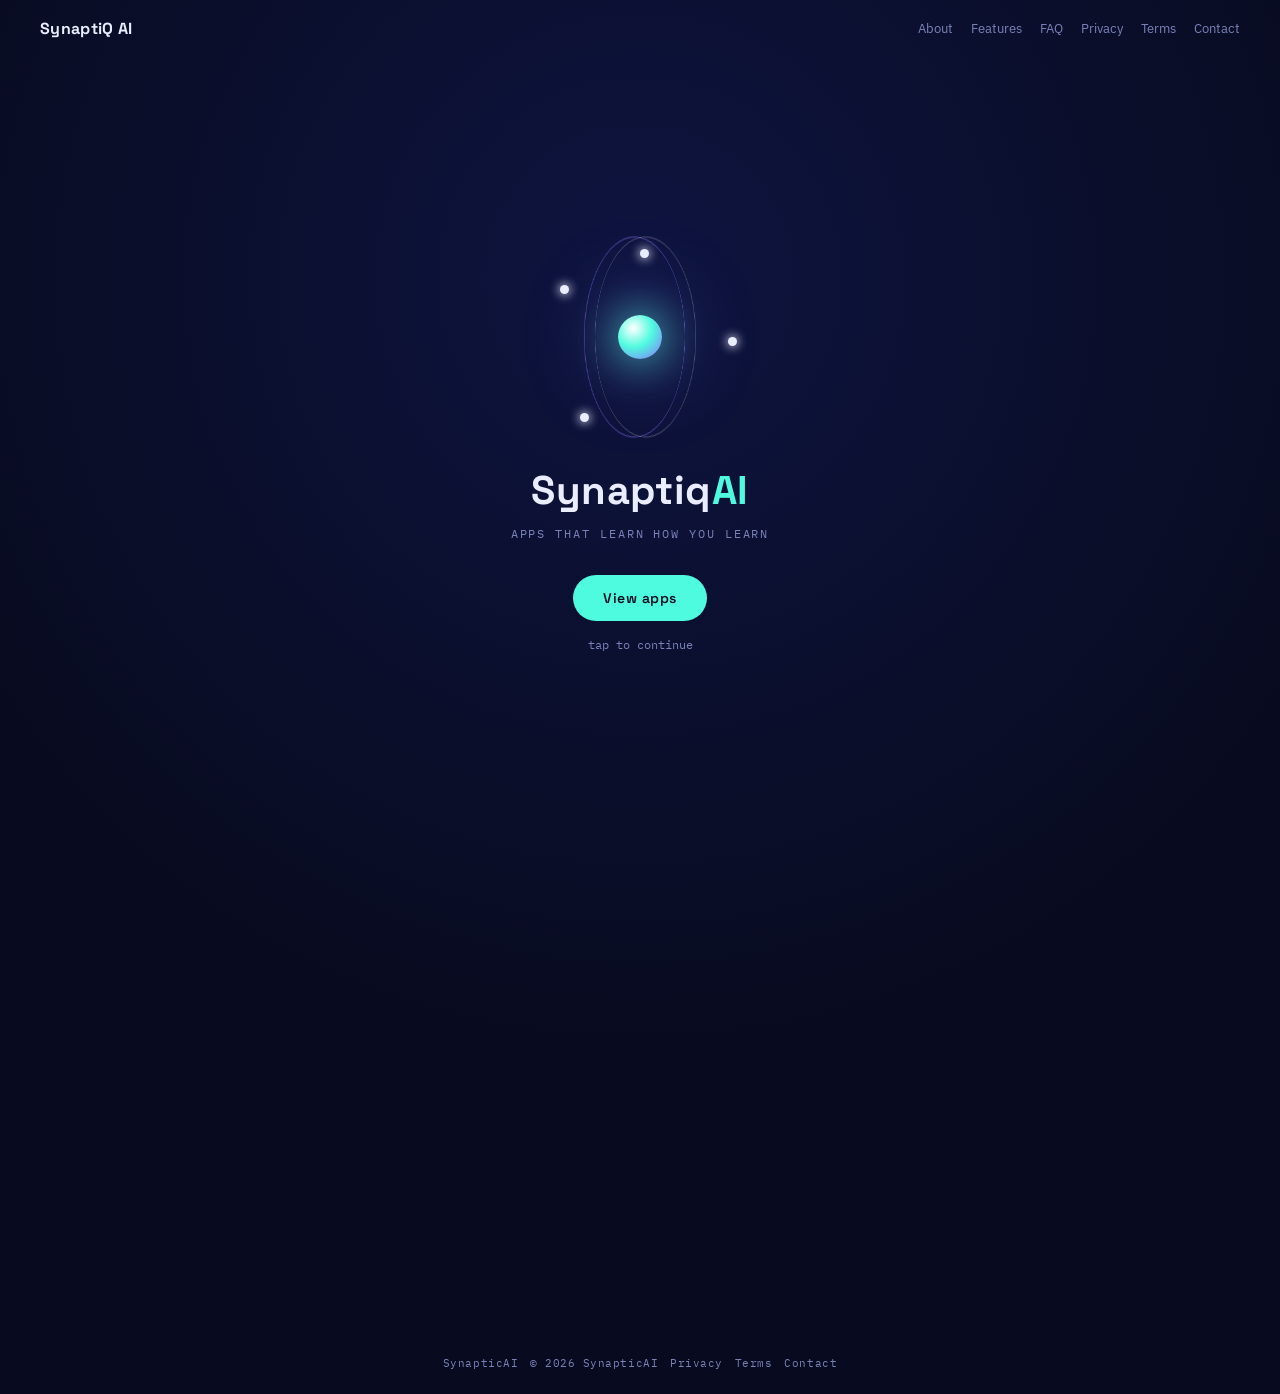
<file: index.html>
<!DOCTYPE html>
<html lang="en">
<head>
  <meta charset="UTF-8">
  <meta name="viewport" content="width=device-width, initial-scale=1.0, maximum-scale=1.0">
  <title>SynaptiQ AI</title>
  <link rel="preconnect" href="https://fonts.googleapis.com">
  <link rel="preconnect" href="https://fonts.gstatic.com" crossorigin>
  <link href="https://fonts.googleapis.com/css2?family=Space+Grotesk:wght@400;500;600;700&family=IBM+Plex+Sans:wght@400;500;600&family=IBM+Plex+Mono:wght@400;500&display=swap" rel="stylesheet">
  <link rel="stylesheet" href="css/style.css">
</head>
<body>
  <div class="field"></div>
  <header class="site-header">
    <div class="header-inner">
      <a class="brand-link" href="index.html">SynaptiQ AI</a>
      <button class="nav-toggle" id="navToggle" aria-label="Toggle navigation">Menu</button>
      <nav class="site-nav" aria-label="Primary navigation">
        <a href="pages/about.html">About</a>
        <a href="pages/features.html">Features</a>
        <a href="pages/faq.html">FAQ</a>
        <a href="pages/privacy.html">Privacy</a>
        <a href="pages/terms.html">Terms</a>
        <a href="pages/contact.html">Contact</a>
      </nav>
    </div>
  </header>
  <main>
    <section id="intro">
      <div class="orb-wrap">
        <div class="orb">
          <div class="ring"></div>
          <div class="ring"></div>
          <div class="ring"></div>
          <div class="core"></div>
          <div class="node n1"></div>
          <div class="node n2"></div>
          <div class="node n3"></div>
          <div class="node n4"></div>
        </div>
      </div>
      <h1 class="wordmark">Synaptiq<span>AI</span></h1>
      <p class="tagline">apps that learn how you learn</p>
      <button class="enter-btn" id="enterBtn">View apps</button>
      <p class="hint">tap to continue</p>
    </section>
    <section id="shelf">
      <div class="topbar">
        <div class="badge"></div>
        <div class="brand">Synaptiq<span>AI</span></div>
        <div class="sub">PGC Stars of Tomorrow</div>
      </div>
      <p class="shelf-title">Apps</p>
      <div class="app-card">
        <div class="app-icon">3D</div>
        <div class="app-meta">
          <h3>SynaptiQ AI</h3>
          <p>Biology, explained in 3D — interactive models turn textbook diagrams into explanations students can rotate, explore and understand.</p>
          <span class="filesize">v1.2 · Android · ~115 MB</span>
        </div>
        <a class="install-btn" id="installBtn" href="https://github.com/shahidareeb496-ctrl/synaptiq-ai/releases/latest/download/app-release.apk" download>Install</a>
      </div>
      <div class="note">
        <strong>For judges:</strong> tap Install to download the app file, then open it from your Downloads to install. If your phone blocks it, allow installs from this browser once in Settings — this only needs to be approved the first time.
      </div>
    </section>
  </main>
  <footer class="site-footer">
    <span>SynapticAI</span>
    <span>© 2026 SynapticAI</span>
    <a href="pages/privacy.html">Privacy</a>
    <a href="pages/terms.html">Terms</a>
    <a href="pages/contact.html">Contact</a>
  </footer>
  <script src="js/script.js"></script>
</body>
</html>
</file>
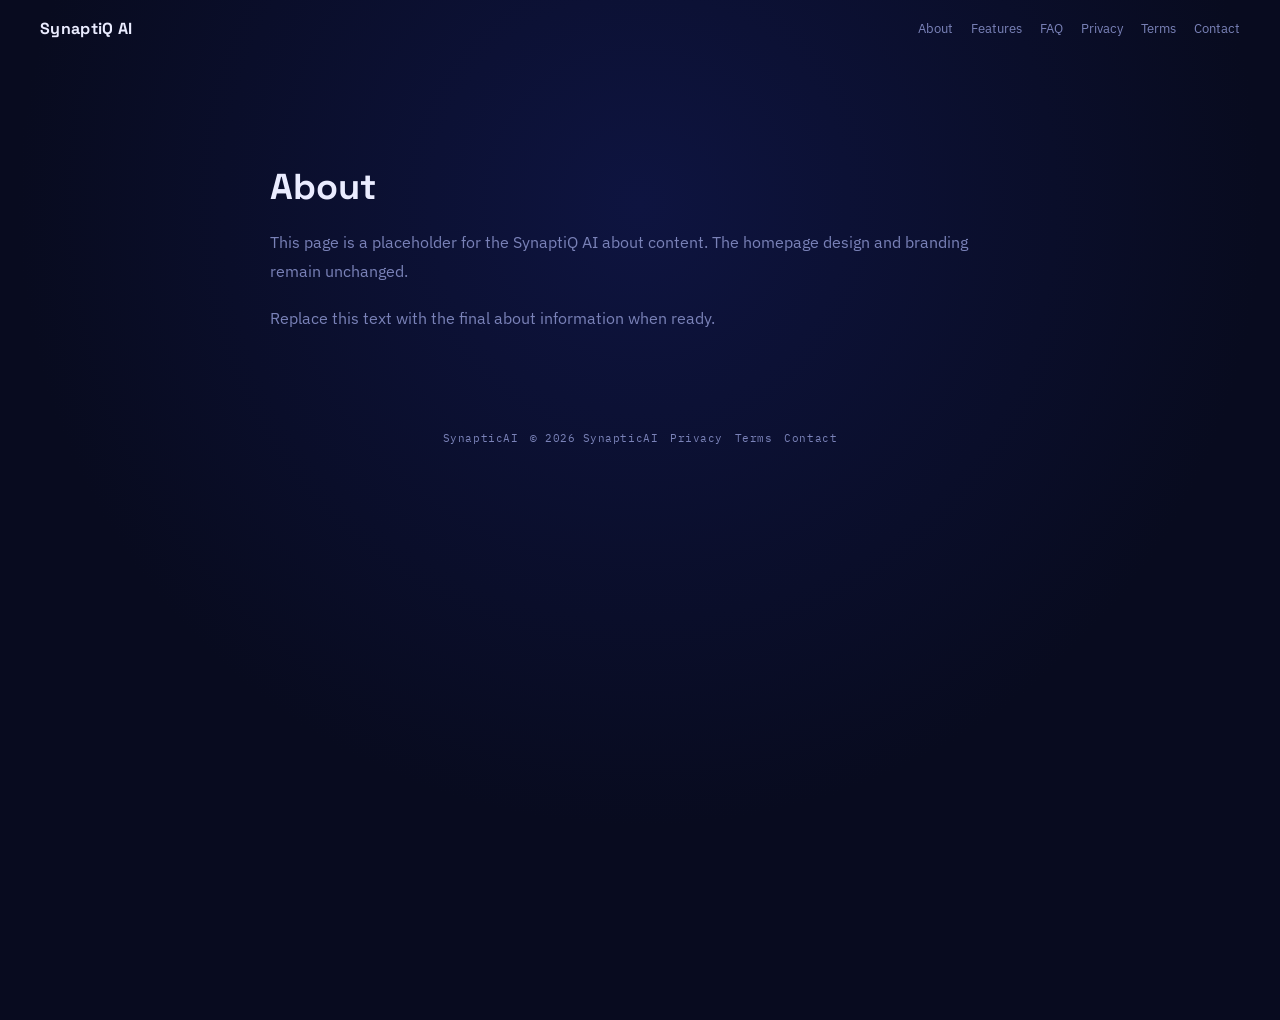
<file: pages/about.html>
<!DOCTYPE html>
<html lang='en'>
<head>
  <meta charset='UTF-8'>
  <meta name='viewport' content='width=device-width, initial-scale=1.0, maximum-scale=1.0'>
  <title>About — SynaptiQ AI</title>
  <link rel='preconnect' href='https://fonts.googleapis.com'>
  <link rel='preconnect' href='https://fonts.gstatic.com' crossorigin>
  <link href='https://fonts.googleapis.com/css2?family=Space+Grotesk:wght@400;500;600;700&family=IBM+Plex+Sans:wght@400;500;600&family=IBM+Plex+Mono:wght@400;500&display=swap' rel='stylesheet'>
  <link rel='stylesheet' href='../css/style.css'>
</head>
<body>
  <div class='field'></div>
  <header class='site-header'>
    <div class='header-inner'>
      <a class='brand-link' href='../index.html'>SynaptiQ AI</a>
      <button class='nav-toggle' id='navToggle' aria-label='Toggle navigation'>Menu</button>
      <nav class='site-nav' aria-label='Primary navigation'>
        <a href='about.html'>About</a>
        <a href='features.html'>Features</a>
        <a href='faq.html'>FAQ</a>
        <a href='privacy.html'>Privacy</a>
        <a href='terms.html'>Terms</a>
        <a href='contact.html'>Contact</a>
      </nav>
    </div>
  </header>

  <main class='page-shell'>
    <h1>About</h1>
    <p>This page is a placeholder for the SynaptiQ AI about content. The homepage design and branding remain unchanged.</p>
    <p>Replace this text with the final about information when ready.</p>
  </main>

  <footer class='site-footer'>
    <span>SynapticAI</span>
    <span>© 2026 SynapticAI</span>
    <a href='privacy.html'>Privacy</a>
    <a href='terms.html'>Terms</a>
    <a href='contact.html'>Contact</a>
  </footer>

  <script src='../js/script.js'></script>
</body>
</html>
</file>
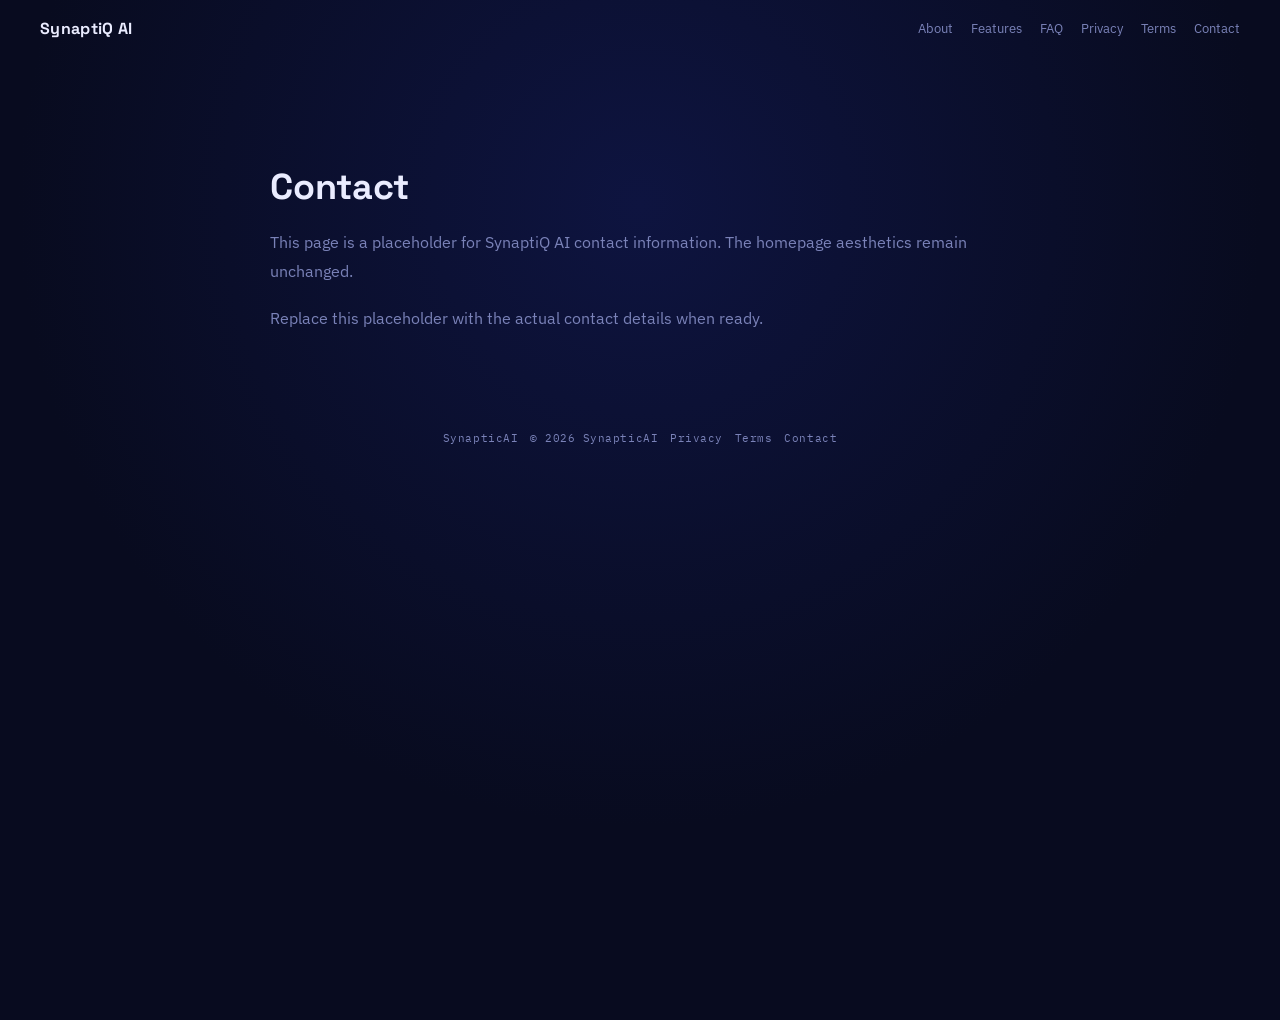
<file: pages/contact.html>
<!DOCTYPE html>
<html lang='en'>
<head>
  <meta charset='UTF-8'>
  <meta name='viewport' content='width=device-width, initial-scale=1.0, maximum-scale=1.0'>
  <title>Contact — SynaptiQ AI</title>
  <link rel='preconnect' href='https://fonts.googleapis.com'>
  <link rel='preconnect' href='https://fonts.gstatic.com' crossorigin>
  <link href='https://fonts.googleapis.com/css2?family=Space+Grotesk:wght@400;500;600;700&family=IBM+Plex+Sans:wght@400;500;600&family=IBM+Plex+Mono:wght@400;500&display=swap' rel='stylesheet'>
  <link rel='stylesheet' href='../css/style.css'>
</head>
<body>
  <div class='field'></div>
  <header class='site-header'>
    <div class='header-inner'>
      <a class='brand-link' href='../index.html'>SynaptiQ AI</a>
      <button class='nav-toggle' id='navToggle' aria-label='Toggle navigation'>Menu</button>
      <nav class='site-nav' aria-label='Primary navigation'>
        <a href='about.html'>About</a>
        <a href='features.html'>Features</a>
        <a href='faq.html'>FAQ</a>
        <a href='privacy.html'>Privacy</a>
        <a href='terms.html'>Terms</a>
        <a href='contact.html'>Contact</a>
      </nav>
    </div>
  </header>

  <main class='page-shell'>
    <h1>Contact</h1>
    <p>This page is a placeholder for SynaptiQ AI contact information. The homepage aesthetics remain unchanged.</p>
    <p>Replace this placeholder with the actual contact details when ready.</p>
  </main>

  <footer class='site-footer'>
    <span>SynapticAI</span>
    <span>© 2026 SynapticAI</span>
    <a href='privacy.html'>Privacy</a>
    <a href='terms.html'>Terms</a>
    <a href='contact.html'>Contact</a>
  </footer>

  <script src='../js/script.js'></script>
</body>
</html>
</file>
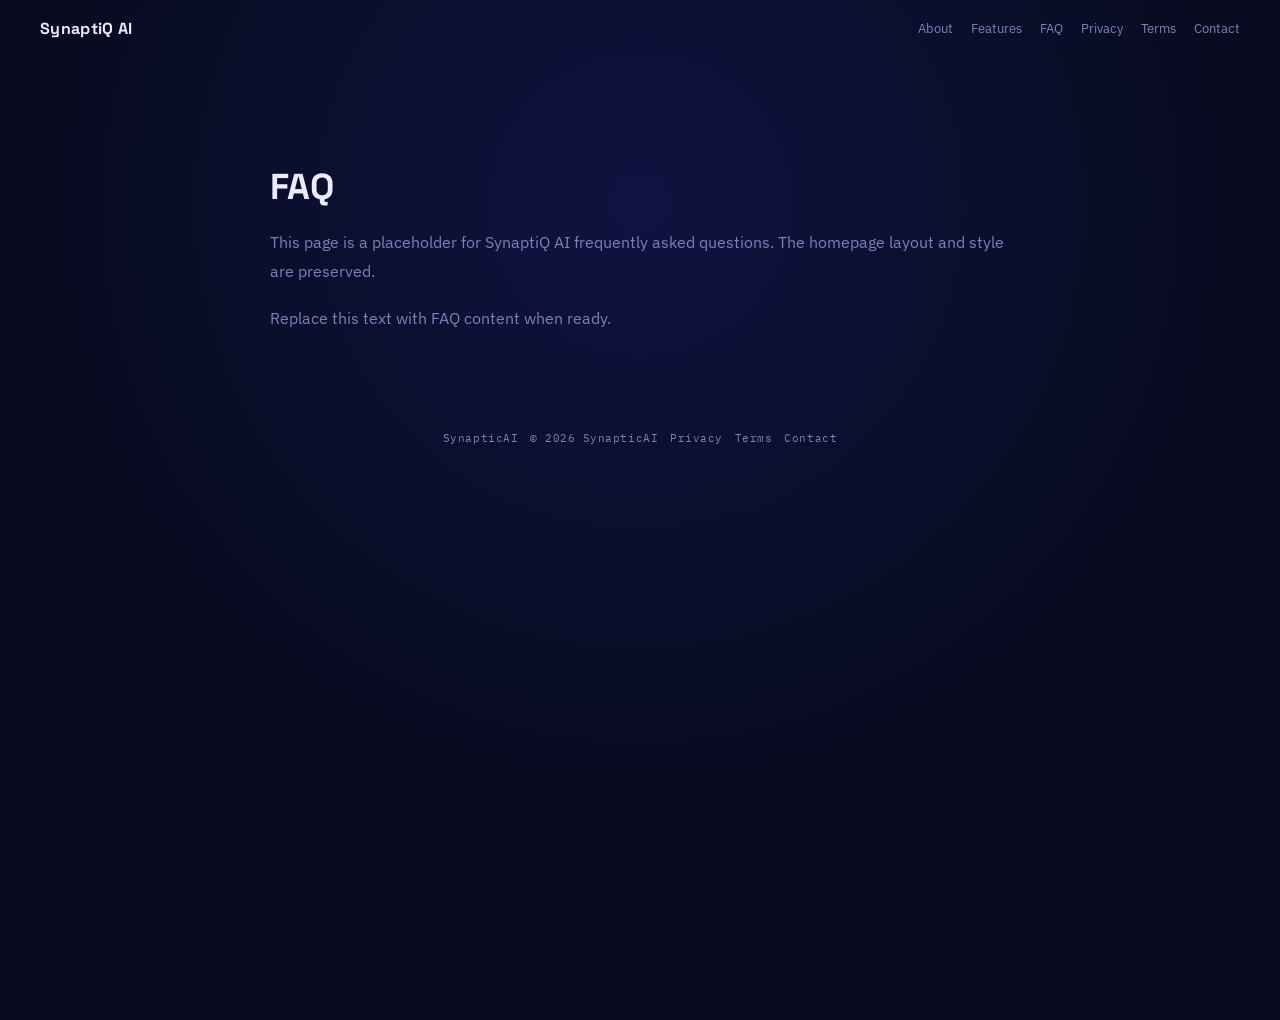
<file: pages/faq.html>
<!DOCTYPE html>
<html lang='en'>
<head>
  <meta charset='UTF-8'>
  <meta name='viewport' content='width=device-width, initial-scale=1.0, maximum-scale=1.0'>
  <title>FAQ — SynaptiQ AI</title>
  <link rel='preconnect' href='https://fonts.googleapis.com'>
  <link rel='preconnect' href='https://fonts.gstatic.com' crossorigin>
  <link href='https://fonts.googleapis.com/css2?family=Space+Grotesk:wght@400;500;600;700&family=IBM+Plex+Sans:wght@400;500;600&family=IBM+Plex+Mono:wght@400;500&display=swap' rel='stylesheet'>
  <link rel='stylesheet' href='../css/style.css'>
</head>
<body>
  <div class='field'></div>
  <header class='site-header'>
    <div class='header-inner'>
      <a class='brand-link' href='../index.html'>SynaptiQ AI</a>
      <button class='nav-toggle' id='navToggle' aria-label='Toggle navigation'>Menu</button>
      <nav class='site-nav' aria-label='Primary navigation'>
        <a href='about.html'>About</a>
        <a href='features.html'>Features</a>
        <a href='faq.html'>FAQ</a>
        <a href='privacy.html'>Privacy</a>
        <a href='terms.html'>Terms</a>
        <a href='contact.html'>Contact</a>
      </nav>
    </div>
  </header>

  <main class='page-shell'>
    <h1>FAQ</h1>
    <p>This page is a placeholder for SynaptiQ AI frequently asked questions. The homepage layout and style are preserved.</p>
    <p>Replace this text with FAQ content when ready.</p>
  </main>

  <footer class='site-footer'>
    <span>SynapticAI</span>
    <span>© 2026 SynapticAI</span>
    <a href='privacy.html'>Privacy</a>
    <a href='terms.html'>Terms</a>
    <a href='contact.html'>Contact</a>
  </footer>

  <script src='../js/script.js'></script>
</body>
</html>
</file>
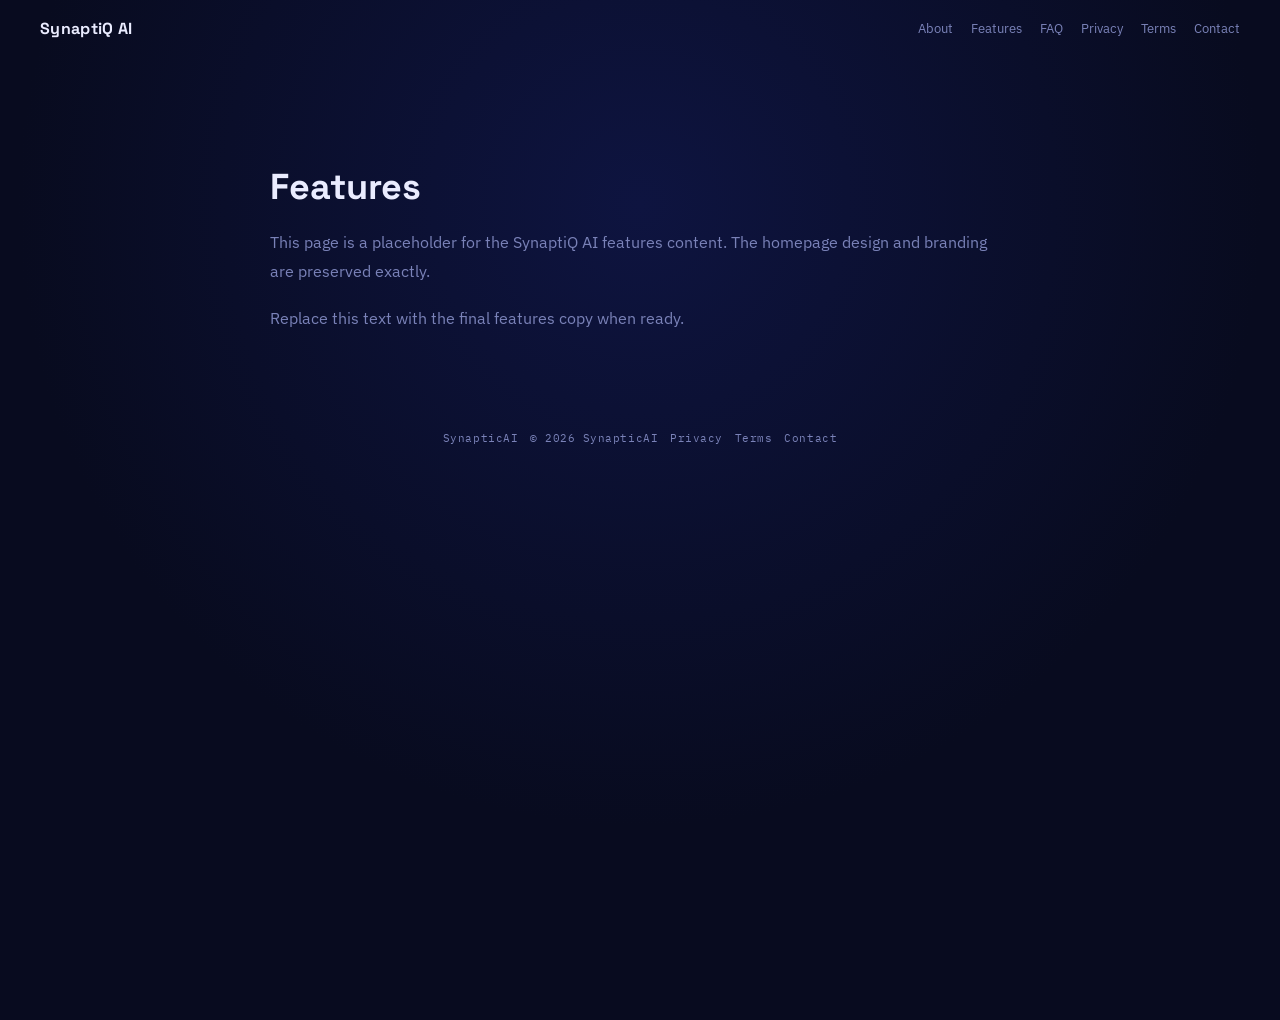
<file: pages/features.html>
<!DOCTYPE html>
<html lang='en'>
<head>
  <meta charset='UTF-8'>
  <meta name='viewport' content='width=device-width, initial-scale=1.0, maximum-scale=1.0'>
  <title>Features — SynaptiQ AI</title>
  <link rel='preconnect' href='https://fonts.googleapis.com'>
  <link rel='preconnect' href='https://fonts.gstatic.com' crossorigin>
  <link href='https://fonts.googleapis.com/css2?family=Space+Grotesk:wght@400;500;600;700&family=IBM+Plex+Sans:wght@400;500;600&family=IBM+Plex+Mono:wght@400;500&display=swap' rel='stylesheet'>
  <link rel='stylesheet' href='../css/style.css'>
</head>
<body>
  <div class='field'></div>
  <header class='site-header'>
    <div class='header-inner'>
      <a class='brand-link' href='../index.html'>SynaptiQ AI</a>
      <button class='nav-toggle' id='navToggle' aria-label='Toggle navigation'>Menu</button>
      <nav class='site-nav' aria-label='Primary navigation'>
        <a href='about.html'>About</a>
        <a href='features.html'>Features</a>
        <a href='faq.html'>FAQ</a>
        <a href='privacy.html'>Privacy</a>
        <a href='terms.html'>Terms</a>
        <a href='contact.html'>Contact</a>
      </nav>
    </div>
  </header>

  <main class='page-shell'>
    <h1>Features</h1>
    <p>This page is a placeholder for the SynaptiQ AI features content. The homepage design and branding are preserved exactly.</p>
    <p>Replace this text with the final features copy when ready.</p>
  </main>

  <footer class='site-footer'>
    <span>SynapticAI</span>
    <span>© 2026 SynapticAI</span>
    <a href='privacy.html'>Privacy</a>
    <a href='terms.html'>Terms</a>
    <a href='contact.html'>Contact</a>
  </footer>

  <script src='../js/script.js'></script>
</body>
</html>
</file>
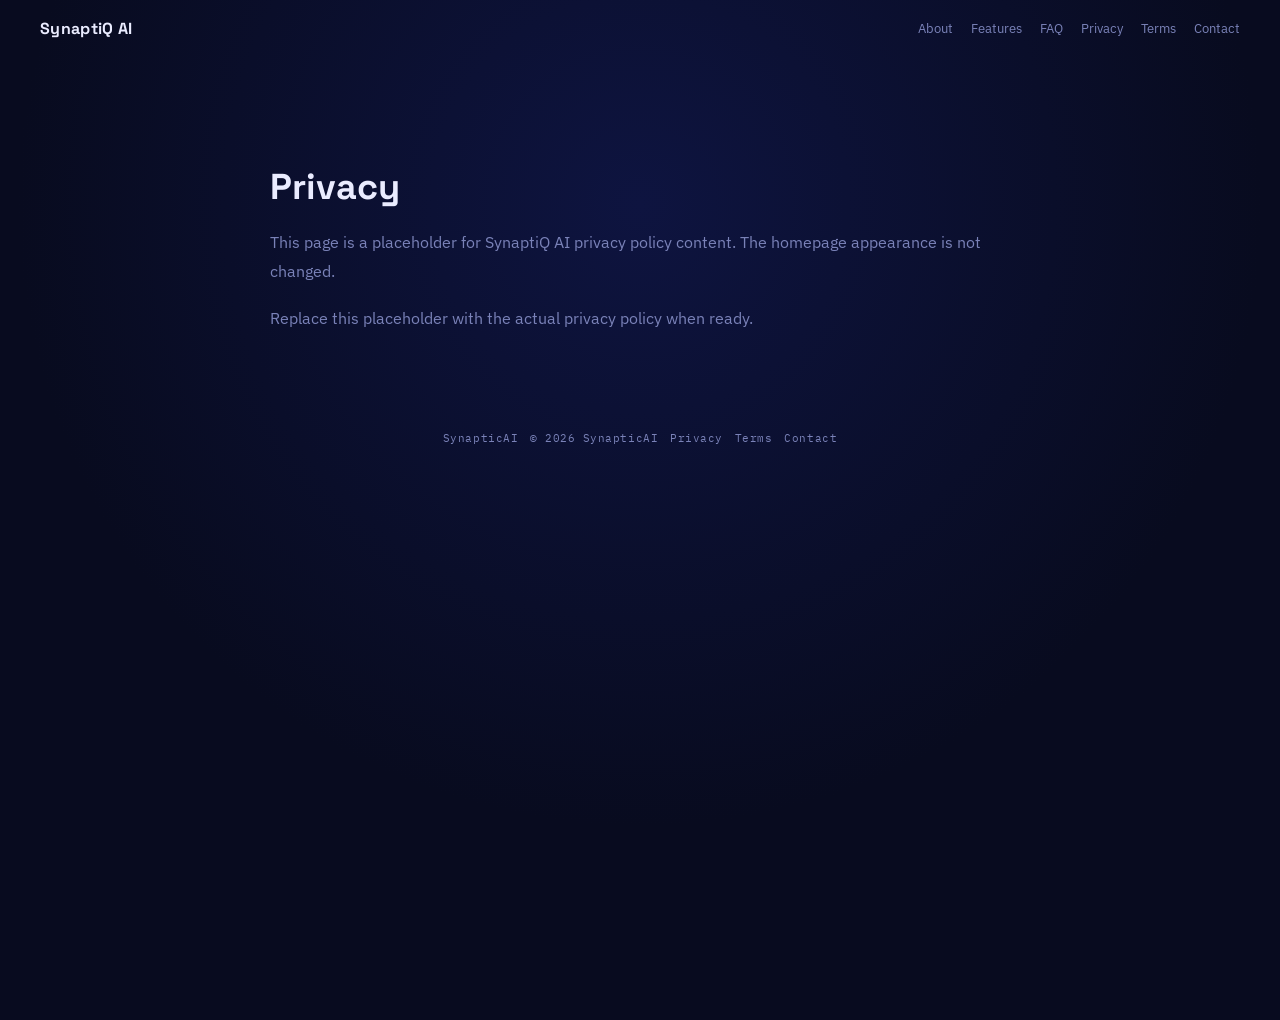
<file: pages/privacy.html>
<!DOCTYPE html>
<html lang='en'>
<head>
  <meta charset='UTF-8'>
  <meta name='viewport' content='width=device-width, initial-scale=1.0, maximum-scale=1.0'>
  <title>Privacy — SynaptiQ AI</title>
  <link rel='preconnect' href='https://fonts.googleapis.com'>
  <link rel='preconnect' href='https://fonts.gstatic.com' crossorigin>
  <link href='https://fonts.googleapis.com/css2?family=Space+Grotesk:wght@400;500;600;700&family=IBM+Plex+Sans:wght@400;500;600&family=IBM+Plex+Mono:wght@400;500&display=swap' rel='stylesheet'>
  <link rel='stylesheet' href='../css/style.css'>
</head>
<body>
  <div class='field'></div>
  <header class='site-header'>
    <div class='header-inner'>
      <a class='brand-link' href='../index.html'>SynaptiQ AI</a>
      <button class='nav-toggle' id='navToggle' aria-label='Toggle navigation'>Menu</button>
      <nav class='site-nav' aria-label='Primary navigation'>
        <a href='about.html'>About</a>
        <a href='features.html'>Features</a>
        <a href='faq.html'>FAQ</a>
        <a href='privacy.html'>Privacy</a>
        <a href='terms.html'>Terms</a>
        <a href='contact.html'>Contact</a>
      </nav>
    </div>
  </header>

  <main class='page-shell'>
    <h1>Privacy</h1>
    <p>This page is a placeholder for SynaptiQ AI privacy policy content. The homepage appearance is not changed.</p>
    <p>Replace this placeholder with the actual privacy policy when ready.</p>
  </main>

  <footer class='site-footer'>
    <span>SynapticAI</span>
    <span>© 2026 SynapticAI</span>
    <a href='privacy.html'>Privacy</a>
    <a href='terms.html'>Terms</a>
    <a href='contact.html'>Contact</a>
  </footer>

  <script src='../js/script.js'></script>
</body>
</html>
</file>
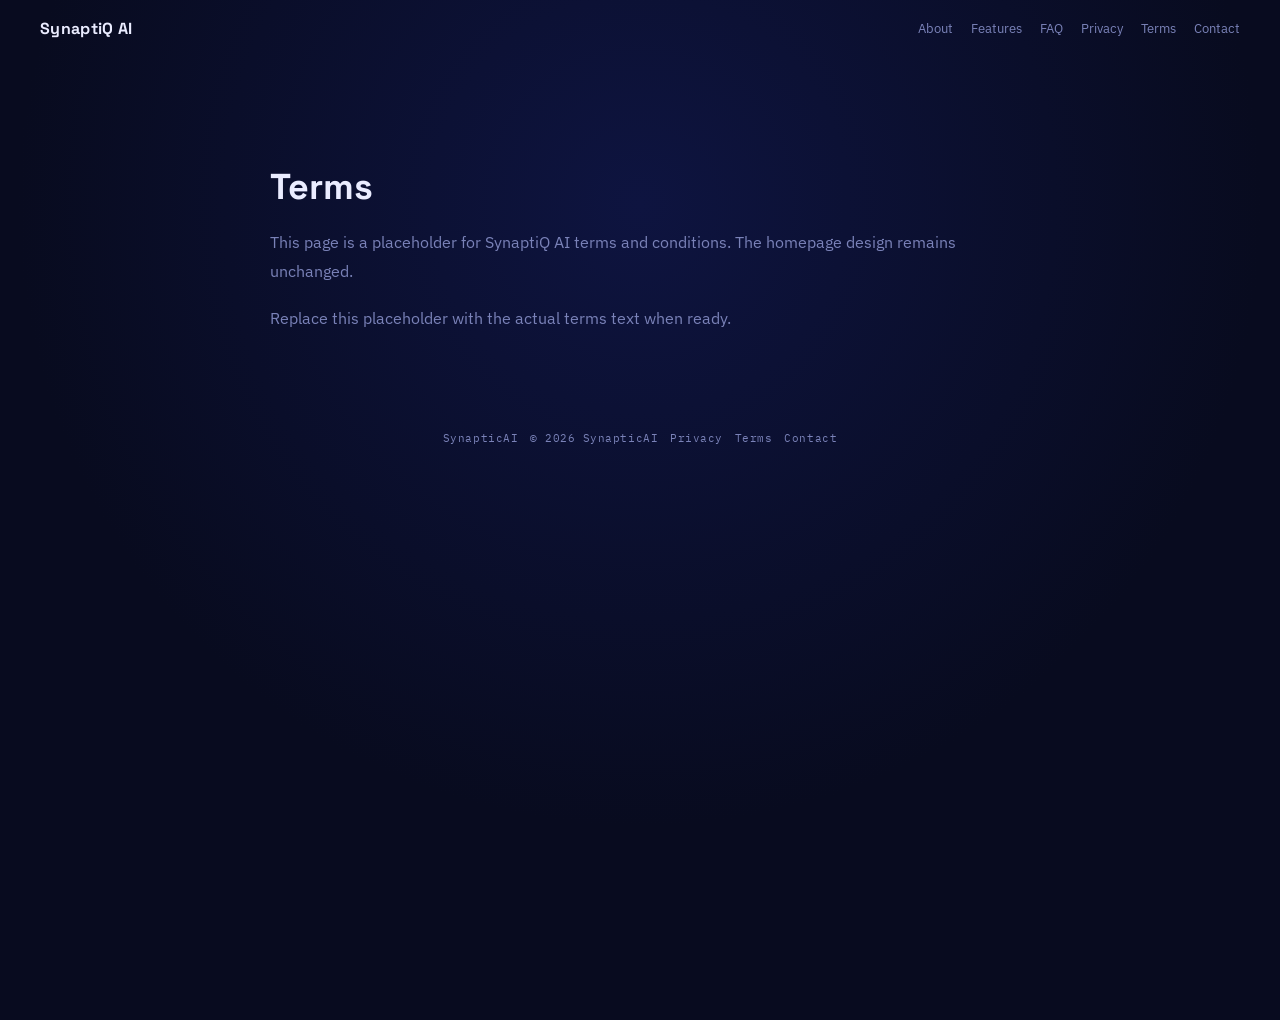
<file: pages/terms.html>
<!DOCTYPE html>
<html lang='en'>
<head>
  <meta charset='UTF-8'>
  <meta name='viewport' content='width=device-width, initial-scale=1.0, maximum-scale=1.0'>
  <title>Terms — SynaptiQ AI</title>
  <link rel='preconnect' href='https://fonts.googleapis.com'>
  <link rel='preconnect' href='https://fonts.gstatic.com' crossorigin>
  <link href='https://fonts.googleapis.com/css2?family=Space+Grotesk:wght@400;500;600;700&family=IBM+Plex+Sans:wght@400;500;600&family=IBM+Plex+Mono:wght@400;500&display=swap' rel='stylesheet'>
  <link rel='stylesheet' href='../css/style.css'>
</head>
<body>
  <div class='field'></div>
  <header class='site-header'>
    <div class='header-inner'>
      <a class='brand-link' href='../index.html'>SynaptiQ AI</a>
      <button class='nav-toggle' id='navToggle' aria-label='Toggle navigation'>Menu</button>
      <nav class='site-nav' aria-label='Primary navigation'>
        <a href='about.html'>About</a>
        <a href='features.html'>Features</a>
        <a href='faq.html'>FAQ</a>
        <a href='privacy.html'>Privacy</a>
        <a href='terms.html'>Terms</a>
        <a href='contact.html'>Contact</a>
      </nav>
    </div>
  </header>

  <main class='page-shell'>
    <h1>Terms</h1>
    <p>This page is a placeholder for SynaptiQ AI terms and conditions. The homepage design remains unchanged.</p>
    <p>Replace this placeholder with the actual terms text when ready.</p>
  </main>

  <footer class='site-footer'>
    <span>SynapticAI</span>
    <span>© 2026 SynapticAI</span>
    <a href='privacy.html'>Privacy</a>
    <a href='terms.html'>Terms</a>
    <a href='contact.html'>Contact</a>
  </footer>

  <script src='../js/script.js'></script>
</body>
</html>
</file>
<file: css/style.css>
:root{
  --bg:#080b1f;
  --panel:#0f1436;
  --panel-edge:#1c2456;
  --cyan:#4ffbdf;
  --violet:#8c6fff;
  --amber:#ffb74d;
  --ink:#eaecff;
  --muted:#7a82b8;
}
*{box-sizing:border-box;-webkit-tap-highlight-color:transparent;}
html,body{margin:0;padding:0;}
body{
  background:radial-gradient(circle at 50% 20%, #0e1440 0%, var(--bg) 60%);
  color:var(--ink);
  font-family:'IBM Plex Sans', sans-serif;
  min-height:100vh;
  overflow-x:hidden;
  position:relative;
}
@media (prefers-reduced-motion: reduce){
  *{animation-duration:0.01ms !important; animation-iteration-count:1 !important; transition-duration:0.01ms !important;}
}
.field{
  position:fixed; inset:0; z-index:0; pointer-events:none;
  background-image:
    radial-gradient(1px 1px at 20% 30%, rgba(79,251,223,.5) 0, transparent 60%),
    radial-gradient(1px 1px at 70% 60%, rgba(140,111,255,.5) 0, transparent 60%),
    radial-gradient(1px 1px at 40% 80%, rgba(255,255,255,.3) 0, transparent 60%),
    radial-gradient(1px 1px at 85% 20%, rgba(255,255,255,.25) 0, transparent 60%),
    radial-gradient(1px 1px at 60% 15%, rgba(79,251,223,.35) 0, transparent 60%);
  background-size: 100% 100%;
  opacity:.7;
}
.site-header{
  position:fixed; top:0; left:0; width:100%; z-index:3;
  padding:18px 24px 0;
}
.header-inner{
  display:flex; align-items:center; justify-content:space-between; gap:16px;
  max-width:1200px; margin:0 auto;
}
.brand-link{
  font-family:'Space Grotesk',sans-serif; font-weight:700; font-size:16px; letter-spacing:.02em;
  color:var(--ink); text-decoration:none;
}
.nav-toggle{
  display:none; border:none; background:none; color:var(--ink);
  font-family:'IBM Plex Mono', monospace; letter-spacing:.12em; text-transform:uppercase;
  cursor:pointer;
}
.site-nav{
  display:flex; flex-wrap:wrap; align-items:center; gap:18px;
  justify-content:flex-end;
}
.site-nav a{
  color:var(--muted); text-decoration:none; font-size:13px; transition:color .2s ease;
}
.site-nav a:hover,
.site-nav a:focus-visible{ color:var(--ink); outline:none; }
main{position:relative; z-index:2;}
#intro{
  position:relative; z-index:2;
  min-height:100vh;
  display:flex; flex-direction:column; align-items:center; justify-content:center;
  text-align:center;
  padding:24px;
  transition:opacity .6s ease, transform .6s ease;
}
#intro.leaving{ opacity:0; transform:scale(.96); pointer-events:none; }
.orb-wrap{
  width:200px; height:200px;
  perspective:800px;
  margin-bottom:28px;
}
.orb{
  width:100%; height:100%;
  position:relative;
  transform-style:preserve-3d;
  animation:spin 6s linear infinite;
}
@keyframes spin{from{ transform:rotateY(0deg) rotateX(8deg); }to{ transform:rotateY(360deg) rotateX(8deg); }}
.ring{
  position:absolute; inset:0;
  border-radius:50%;
  border:1.5px solid rgba(79,251,223,.55);
}
.ring:nth-child(1){ transform:rotateX(90deg); border-color:rgba(79,251,223,.6); }
.ring:nth-child(2){ transform:rotateY(60deg); border-color:rgba(140,111,255,.55); }
.ring:nth-child(3){ transform:rotateY(-60deg); border-color:rgba(255,255,255,.25); }
.core{
  position:absolute; left:50%; top:50%; width:44px; height:44px;
  margin:-22px 0 0 -22px;
  border-radius:50%;
  background:radial-gradient(circle at 35% 30%, #fff, var(--cyan) 45%, var(--violet) 100%);
  box-shadow:0 0 40px 6px rgba(79,251,223,.55), 0 0 80px 20px rgba(140,111,255,.25);
  animation:pulse 2.4s ease-in-out infinite;
}
@keyframes pulse{0%,100%{ transform:scale(1); }50%{ transform:scale(1.12); }}
.node{
  position:absolute; width:9px; height:9px; border-radius:50%;
  background:var(--ink); box-shadow:0 0 10px 2px rgba(234,236,255,.7);
}
.n1{ top:6%; left:50%; }
.n2{ top:50%; left:94%; }
.n3{ top:88%; left:20%; }
.n4{ top:24%; left:10%; }
.wordmark{
  font-family:'Space Grotesk', sans-serif;
  font-weight:700;
  font-size:clamp(28px, 7vw, 40px);
  letter-spacing:.01em;
  margin:0;
}
.wordmark span{ color:var(--cyan); }
.tagline{
  font-family:'IBM Plex Mono', monospace;
  font-size:12px;
  letter-spacing:.16em;
  text-transform:uppercase;
  color:var(--muted);
  margin:10px 0 34px;
}
.enter-btn{
  font-family:'Space Grotesk', sans-serif;
  font-weight:600;
  font-size:14px;
  letter-spacing:.04em;
  color:var(--bg);
  background:var(--cyan);
  border:none;
  padding:14px 30px;
  border-radius:999px;
  cursor:pointer;
  box-shadow:0 0 0 rgba(79,251,223,0);
  transition:transform .2s ease, box-shadow .2s ease;
}
.enter-btn:active{ transform:scale(.96); }
.enter-btn:focus-visible{ outline:2px solid var(--ink); outline-offset:3px; }
.hint{
  margin-top:16px; font-size:12px; color:var(--muted);
  font-family:'IBM Plex Mono', monospace;
}
#shelf{
  position:relative; z-index:2;
  max-width:560px; margin:0 auto;
  padding:22px 20px 60px;
  opacity:0; transform:translateY(18px);
  transition:opacity .7s ease .1s, transform .7s ease .1s;
}
#shelf.visible{ opacity:1; transform:translateY(0); }
.topbar{
  display:flex; align-items:center; gap:12px;
  padding:10px 4px 26px;
  border-bottom:1px solid var(--panel-edge);
  margin-bottom:26px;
}
.badge{
  width:34px; height:34px; border-radius:50%; flex:none;
  background:radial-gradient(circle at 35% 30%, #fff, var(--cyan) 45%, var(--violet) 100%);
  box-shadow:0 0 16px 2px rgba(79,251,223,.5);
  animation:pulse 2.4s ease-in-out infinite;
}
.topbar .brand{
  font-family:'Space Grotesk', sans-serif;
  font-weight:600; font-size:16px;
}
.topbar .brand span{ color:var(--cyan); }
.topbar .sub{
  margin-left:auto;
  font-family:'IBM Plex Mono', monospace;
  font-size:10px; color:var(--muted); letter-spacing:.08em;
  text-transform:uppercase;
  border:1px solid var(--panel-edge);
  padding:4px 9px; border-radius:999px;
}
.shelf-title{
  font-family:'Space Grotesk', sans-serif;
  font-size:13px; letter-spacing:.14em; text-transform:uppercase;
  color:var(--muted); margin:0 4px 14px;
}
.app-card{
  background:linear-gradient(160deg, var(--panel), #0b1030);
  border:1px solid var(--panel-edge);
  border-radius:18px;
  padding:18px;
  display:flex; align-items:center; gap:14px;
  margin-bottom:14px;
}
.app-icon{
  width:56px; height:56px; border-radius:16px; flex:none;
  background:linear-gradient(135deg, var(--violet), var(--cyan));
  display:flex; align-items:center; justify-content:center;
  font-family:'Space Grotesk', sans-serif; font-weight:700; font-size:20px; color:var(--bg);
}
.app-meta{ flex:1; min-width:0; }
.app-meta h3{ margin:0 0 3px; font-family:'Space Grotesk', sans-serif; font-size:16px; }
.app-meta p{ margin:0; font-size:12.5px; color:var(--muted); line-height:1.4; }
.filesize{
  font-family:'IBM Plex Mono', monospace; font-size:10.5px; color:var(--muted);
  margin-top:6px; display:block; letter-spacing:.03em;
}
.install-btn{
  flex:none;
  font-family:'Space Grotesk', sans-serif; font-weight:600; font-size:13px;
  color:var(--bg); background:var(--amber);
  border:none; border-radius:999px; padding:10px 18px;
  text-decoration:none; cursor:pointer;
  display:inline-block; text-align:center;
  transition:transform .15s ease;
}
.install-btn:active{ transform:scale(.94); }
.install-btn:focus-visible{ outline:2px solid var(--ink); outline-offset:3px; }
.note{
  margin-top:24px; padding:14px 16px;
  border:1px dashed var(--panel-edge); border-radius:14px;
  font-size:12px; line-height:1.6; color:var(--muted);
}
.note strong{ color:var(--ink); }
.site-footer{
  position:relative; z-index:2;
  max-width:1200px; margin:0 auto 24px;
  padding:0 24px;
  display:flex; flex-wrap:wrap; gap:12px; justify-content:center; align-items:center;
  text-align:center; font-family:'IBM Plex Mono', monospace;
  font-size:10.5px; color:var(--muted); letter-spacing:.05em;
}
.site-footer a{ color:var(--muted); text-decoration:none; }
.site-footer a:hover,
.site-footer a:focus-visible{ color:var(--ink); }
.page-shell{
  position:relative; z-index:2;
  max-width:780px; margin:120px auto 60px;
  padding:20px;
}
.page-shell h1{ font-family:'Space Grotesk', sans-serif; font-size:clamp(28px, 4vw, 36px); margin-bottom:18px; }
.page-shell p{ color:var(--muted); line-height:1.8; margin-bottom:18px; }
.page-shell a{ color:var(--cyan); text-decoration:underline; }
@media (max-width: 720px){
  .header-inner{ flex-direction:column; align-items:flex-start; }
  .site-nav{ display:none; width:100%; flex-direction:column; gap:14px; margin-top:12px; }
  .site-nav.open{ display:flex; }
  .nav-toggle{ display:inline-flex; }
  .topbar{ flex-direction:column; align-items:flex-start; }
  .app-card{ flex-direction:column; align-items:flex-start; }
  .install-btn{ width:100%; text-align:center; }
  .page-shell{ margin:100px 18px 60px; }
}
</file>
